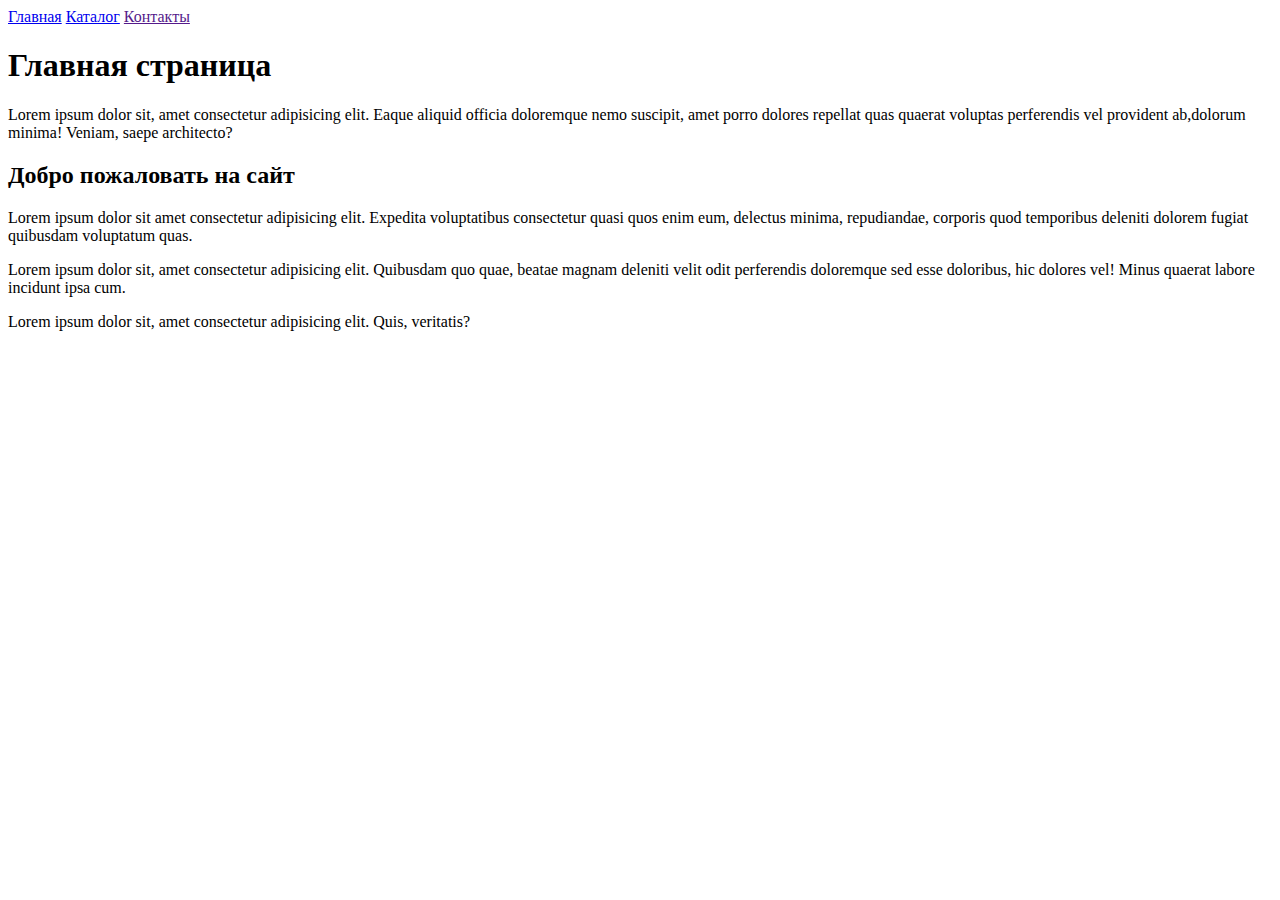
<file: index.html>
<!DOCTYPE html>
<html lang="en">
  <head>
    <meta charset="UTF-8" />
    <meta name="viewport" content="width=device-width, initial-scale=1.0" />
    <title>Document</title>
  </head>
  <body>
    <a href="index.html">Главная</a>
    <a href="/catalog/catalog.html">Каталог</a>
    <a href="">Контакты</a>
    <h1>Главная страница</h1>
    <p>
      Lorem ipsum dolor sit, amet consectetur adipisicing elit. Eaque aliquid
      officia doloremque nemo suscipit, amet porro dolores repellat quas quaerat
      voluptas perferendis vel provident ab,dolorum minima! Veniam, saepe
      architecto?
    </p>
    <h2>Добро пожаловать на сайт</h2>
    <p>
      Lorem ipsum dolor sit amet consectetur adipisicing elit. Expedita
      voluptatibus consectetur quasi quos enim eum, delectus minima,
      repudiandae, corporis quod temporibus deleniti dolorem fugiat quibusdam
      voluptatum quas.
    </p>
    <p>
      Lorem ipsum dolor sit, amet consectetur adipisicing elit. Quibusdam quo
      quae, beatae magnam deleniti velit odit perferendis doloremque sed esse
      doloribus, hic dolores vel! Minus quaerat labore incidunt ipsa cum.
    </p>
    <p>
      Lorem ipsum dolor sit, amet consectetur adipisicing elit. Quis, veritatis?
    </p>
  </body>
</html>
</file>
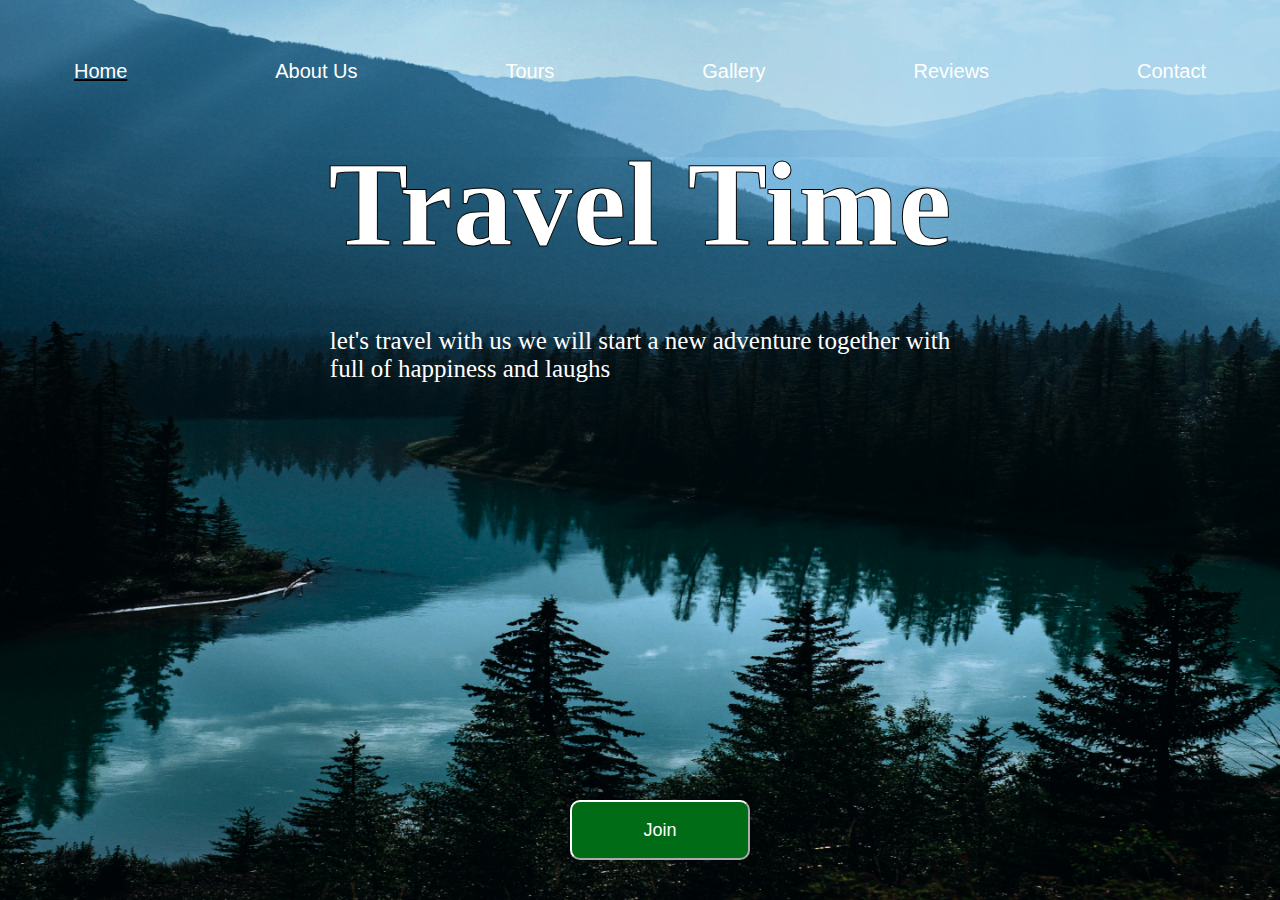
<file: webProject/index.html>
<!DOCTYPE html>
<html lang="en">
  <head>
    <meta charset="UTF-8" />
    <meta name="viewport" content="width=device-width, initial-scale=1.0" />
    <link rel="stylesheet" href="style.css" />
    <title>My project</title>
  </head>
  <body>
    <div class="header">
      <div class="nav">
        <a class="another" href="#">Home</a>
        <a href="#">About Us</a>
        <a href="#">Tours</a>
        <a href="#">Gallery</a>
        <a href="#">Reviews</a>
        <a href="#">Contact</a>
      </div>
      <div class="content">
        <div class="h1_text">
          <h1>Travel Time</h1>
        </div>
        <div class="parag">
          <p>
            let's travel with us we will start a new adventure together with
            <br />
            full of happiness and laughs
          </p>
        </div>
      </div>
    </div>
    <div class="btn">
      <button class="button">Join</button>
    </div>
  </body>
</html>
</file>
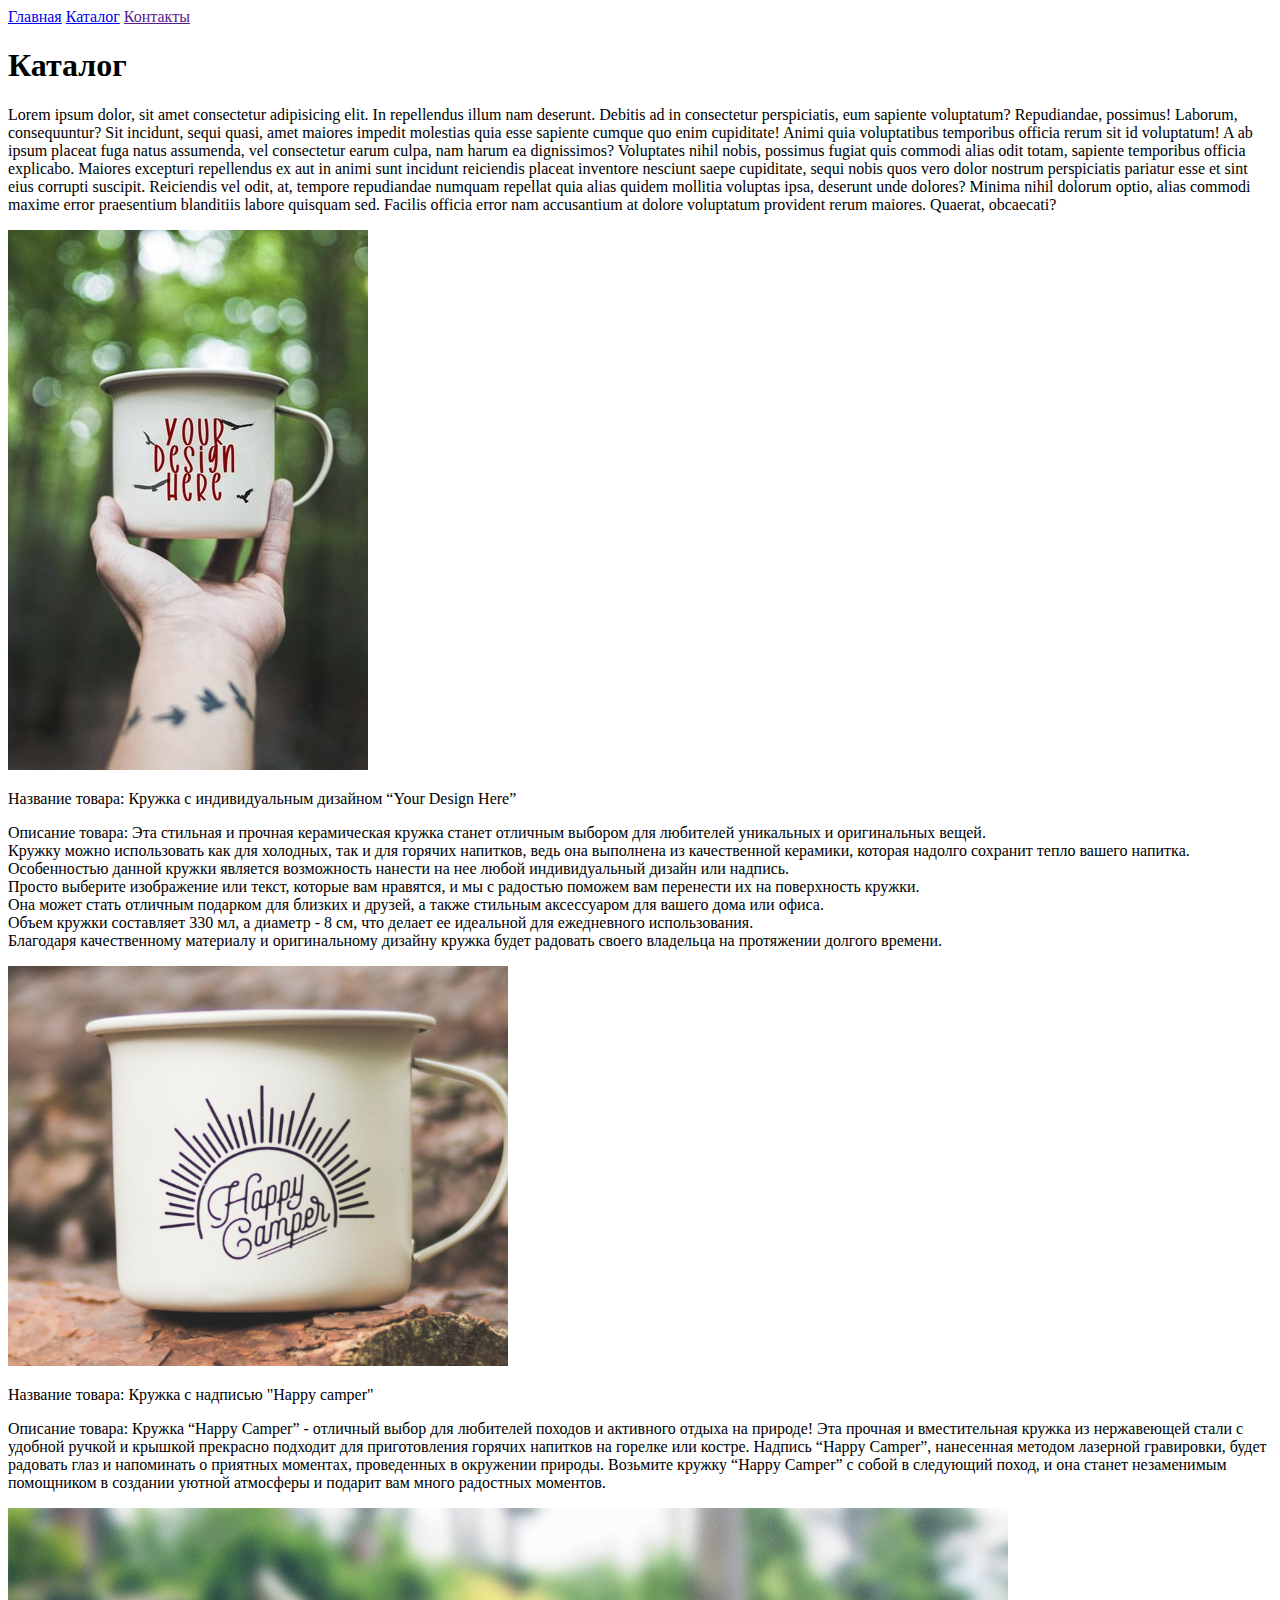
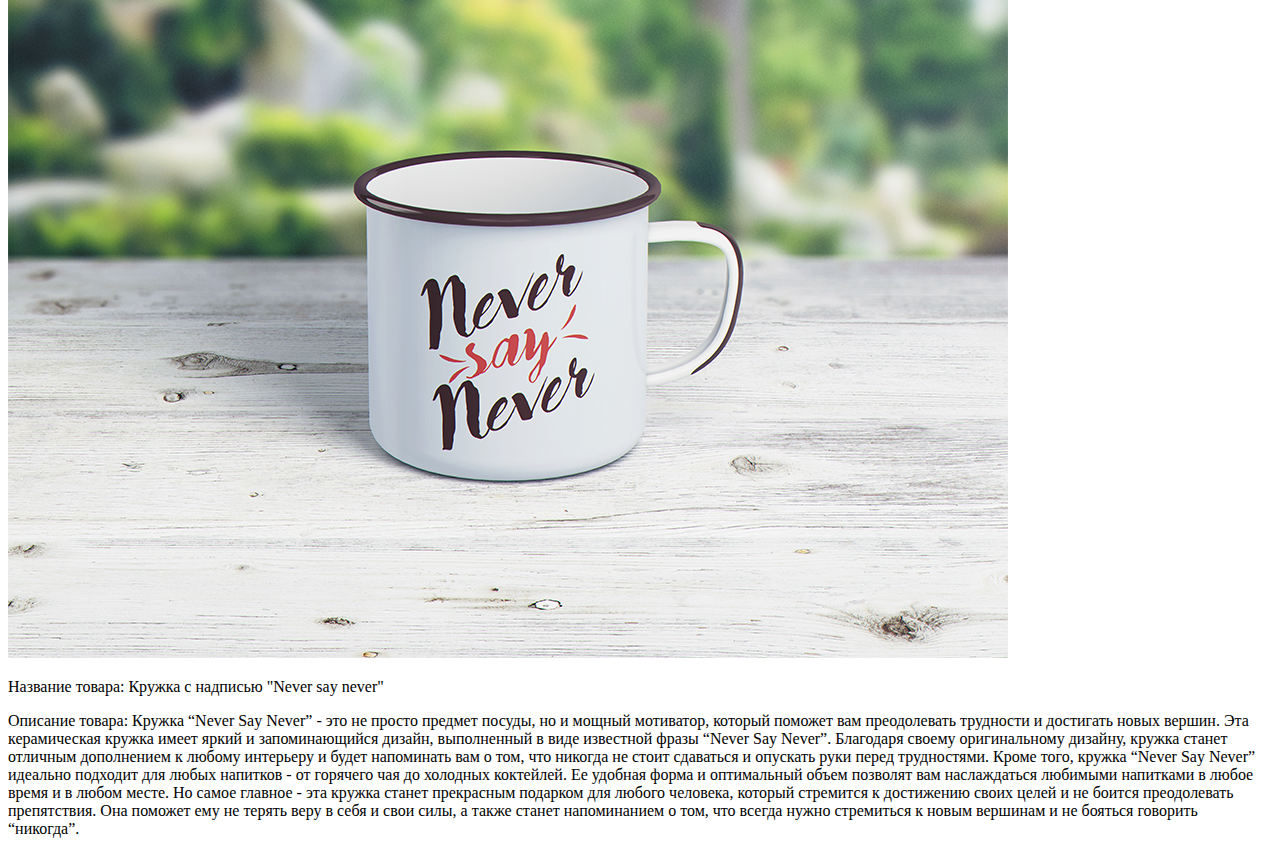
<file: catalog/catalog.html>
<!DOCTYPE html>
<html lang="en">
  <head>
    <meta charset="UTF-8" />
    <meta name="viewport" content="width=device-width, initial-scale=1.0" />
    <title>Document</title>
  </head>
  <body>
    <a href="/index.html">Главная</a>
    <a href="/catalog/catalog.html">Каталог</a>
    <a href="">Контакты</a>
    <h1>Каталог</h1>
    <p>
      Lorem ipsum dolor, sit amet consectetur adipisicing elit. In repellendus
      illum nam deserunt. Debitis ad in consectetur perspiciatis, eum sapiente
      voluptatum? Repudiandae, possimus! Laborum, consequuntur? Sit incidunt,
      sequi quasi, amet maiores impedit molestias quia esse sapiente cumque quo
      enim cupiditate! Animi quia voluptatibus temporibus officia rerum sit id
      voluptatum! A ab ipsum placeat fuga natus assumenda, vel consectetur earum
      culpa, nam harum ea dignissimos? Voluptates nihil nobis, possimus fugiat
      quis commodi alias odit totam, sapiente temporibus officia explicabo.
      Maiores excepturi repellendus ex aut in animi sunt incidunt reiciendis
      placeat inventore nesciunt saepe cupiditate, sequi nobis quos vero dolor
      nostrum perspiciatis pariatur esse et sint eius corrupti suscipit.
      Reiciendis vel odit, at, tempore repudiandae numquam repellat quia alias
      quidem mollitia voluptas ipsa, deserunt unde dolores? Minima nihil dolorum
      optio, alias commodi maxime error praesentium blanditiis labore quisquam
      sed. Facilis officia error nam accusantium at dolore voluptatum provident
      rerum maiores. Quaerat, obcaecati?
    </p>
    <img src="/img/design.jpg" alt="Кружка с надписью Your design here" />
    <p>Название товара: Кружка с индивидуальным дизайном “Your Design Here”</p>
    <p>
      Описание товара: Эта стильная и прочная керамическая кружка станет
      отличным выбором для любителей уникальных и оригинальных вещей.
      <br />Кружку можно использовать как для холодных, так и для горячих
      напитков, ведь она выполнена из качественной керамики, которая надолго
      сохранит тепло вашего напитка. <br />
      Особенностью данной кружки является возможность нанести на нее любой
      индивидуальный дизайн или надпись. <br />Просто выберите изображение или
      текст, которые вам нравятся, и мы с радостью поможем вам перенести их на
      поверхность кружки. <br />
      Она может стать отличным подарком для близких и друзей, а также стильным
      аксессуаром для вашего дома или офиса. <br />Объем кружки составляет 330
      мл, а диаметр - 8 см, что делает ее идеальной для ежедневного
      использования. <br />
      Благодаря качественному материалу и оригинальному дизайну кружка будет
      радовать своего владельца на протяжении долгого времени.
    </p>
    <img src="/img/happy.png" alt="Кружка с надписью Happy Camper" />
    <p>Название товара: Кружка с надписью "Happy camper"</p>
    <p>
      Описание товара: Кружка “Happy Camper” - отличный выбор для любителей
      походов и активного отдыха на природе! Эта прочная и вместительная кружка
      из нержавеющей стали с удобной ручкой и крышкой прекрасно подходит для
      приготовления горячих напитков на горелке или костре. Надпись “Happy
      Camper”, нанесенная методом лазерной гравировки, будет радовать глаз и
      напоминать о приятных моментах, проведенных в окружении природы. Возьмите
      кружку “Happy Camper” с собой в следующий поход, и она станет незаменимым
      помощником в создании уютной атмосферы и подарит вам много радостных
      моментов.
    </p>
    <img src="/img/never.jpg" alt="Кружка с надписью Never say never" />
    <p>Название товара: Кружка с надписью "Never say never"</p>
    <p>
      Описание товара: Кружка “Never Say Never” - это не просто предмет посуды,
      но и мощный мотиватор, который поможет вам преодолевать трудности и
      достигать новых вершин. Эта керамическая кружка имеет яркий и
      запоминающийся дизайн, выполненный в виде известной фразы “Never Say
      Never”. Благодаря своему оригинальному дизайну, кружка станет отличным
      дополнением к любому интерьеру и будет напоминать вам о том, что никогда
      не стоит сдаваться и опускать руки перед трудностями. Кроме того, кружка
      “Never Say Never” идеально подходит для любых напитков - от горячего чая
      до холодных коктейлей. Ее удобная форма и оптимальный объем позволят вам
      наслаждаться любимыми напитками в любое время и в любом месте. Но самое
      главное - эта кружка станет прекрасным подарком для любого человека,
      который стремится к достижению своих целей и не боится преодолевать
      препятствия. Она поможет ему не терять веру в себя и свои силы, а также
      станет напоминанием о том, что всегда нужно стремиться к новым вершинам и
      не бояться говорить “никогда”.
    </p>
  </body>
</html>
</file>
<file: webProject/style.css>
* {
    margin: 0;
    padding: 0;
}

html {
    background: url(./img/Travel\ Time.png);
    background-repeat: no-repeat;
    background-size: cover;
}



.header {
    margin-top: 60px;
}

.nav {
    display: flex;
    justify-content: space-around;
    align-items: flex-start;
}

a {
    text-decoration: none;
    color: white;
    font-family: 'Courier New', Courier, monospace;
    font: 1em sans-serif;
    font-size: 20px;

}

.another {
    text-decoration: underline;
    text-decoration-color: black;
}

.h1_text {
    font: optional;
    -webkit-text-stroke: 1px black;
    size: 577px;
    line-height: 144px;
    color: white;
    display: flex;
    justify-content: center;

    margin-top: 50px;
    font-size: 60px;
}

p {
    color: white;
    font-size: 25px;
    display: flex;
    justify-content: center;
    margin-top: 50px;
}

.btn {
    width: 100%;
    height: 30px;
    position: absolute;
    bottom: 55px;
    left: 20px;
    display: flex;
    align-items: center;
    justify-content: center;
}


.button {

    gap: 20px;
    padding: 15px 50px;

    background-color: #006c16;
    color: white;
    border-color: white;
    border-radius: 10px;
    width: 180px;
    height: 60px;
    font-size: 18px;
}
</file>
